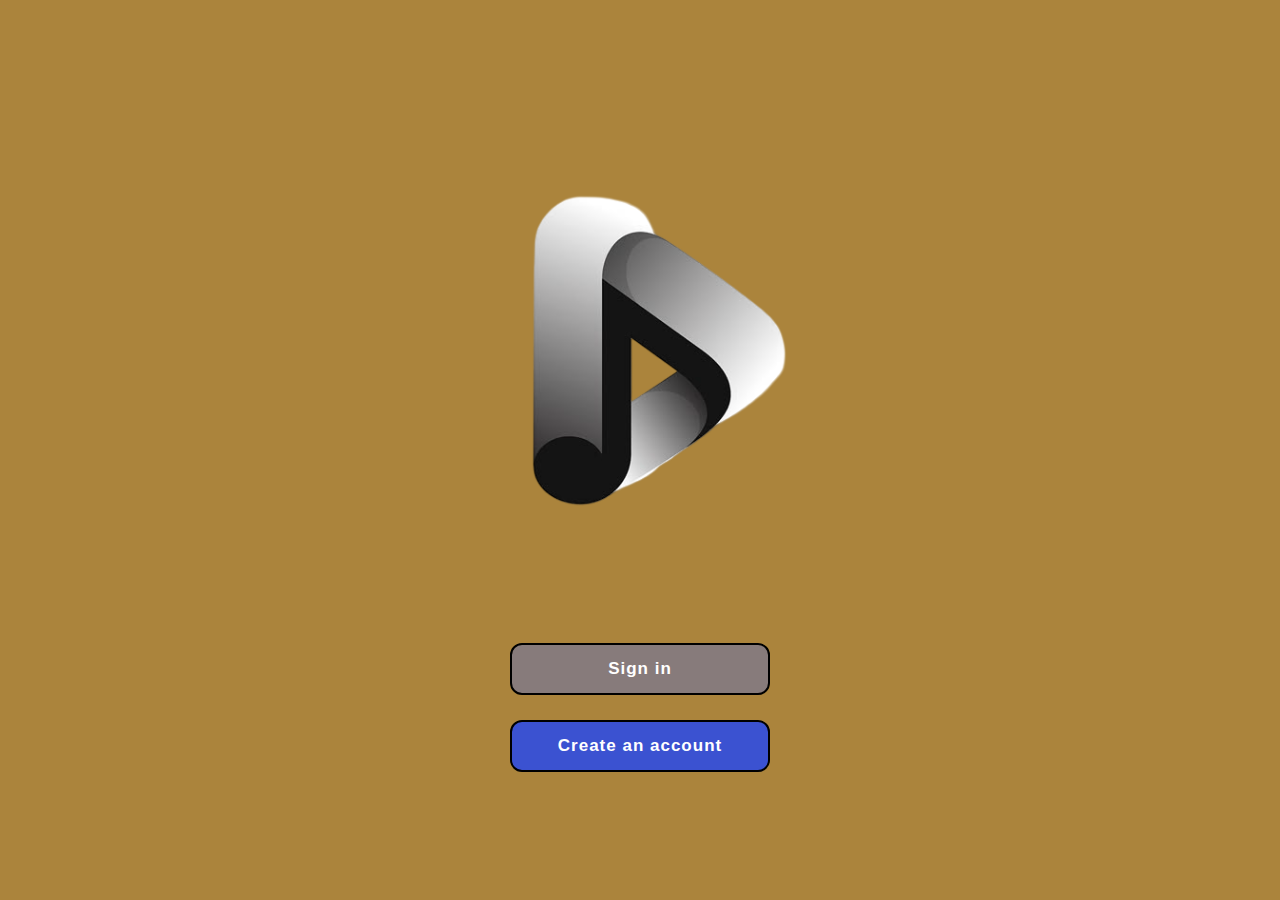
<file: index.html>
<!DOCTYPE html>
<html lang="en">
<head>
  <meta charset="UTF-8" />
  <meta name="viewport" content="width=device-width, initial-scale=1.0"/>
  <title>LOOPI Music App</title>
  <link rel="stylesheet" href="style.css"/>
</head>
<body>
  <div class="container">
    <img src="image.png" alt="Loopi Logo" class="logo"/>
    <button class="btn signin" onclick="location.href='signin.html'">Sign in</button>
    <button class="btn create-account" onclick="location.href='register.html'">Create an account</button>
  </div>
  <script src="script.js"></script>
</body>
</html>
</file>
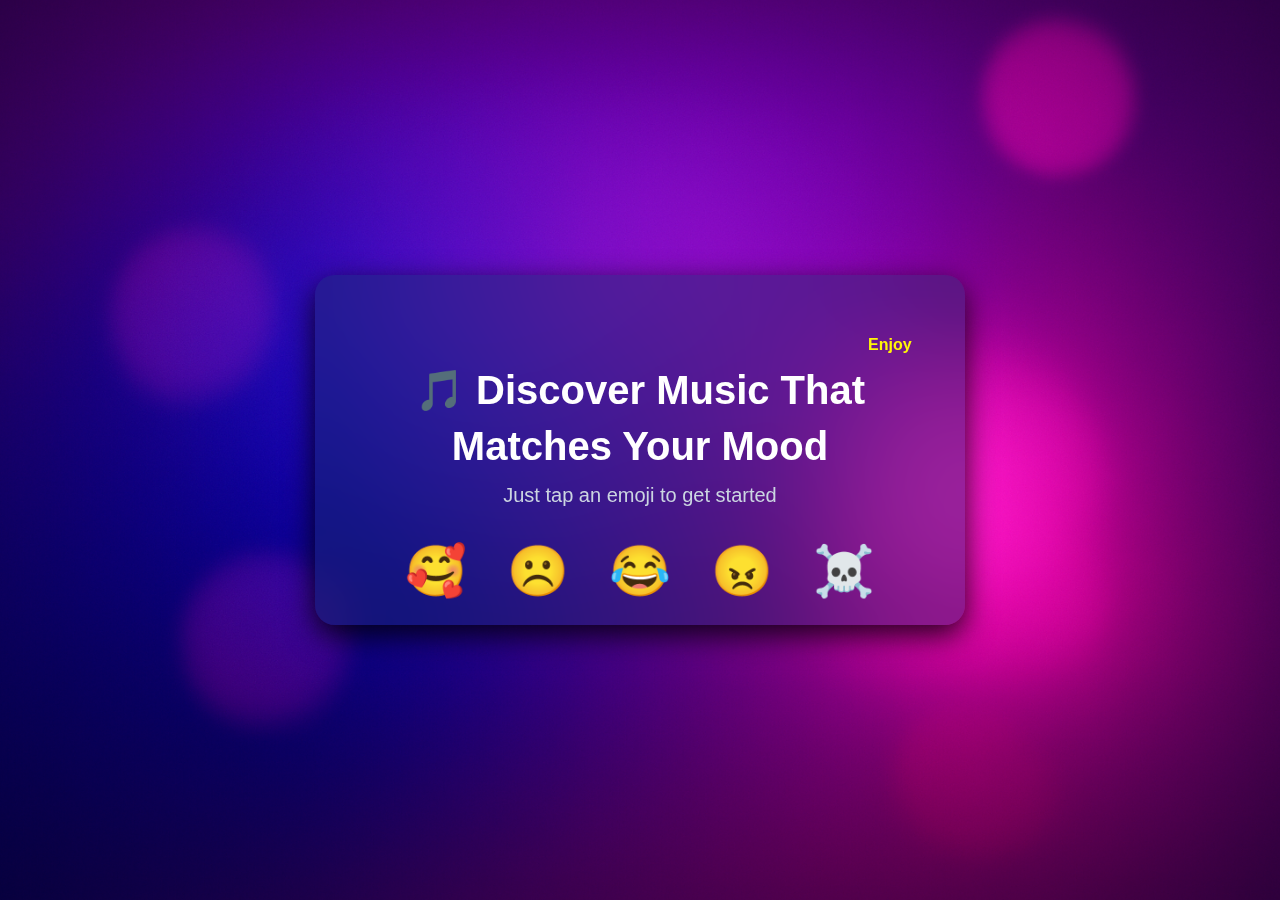
<file: mood.html>
<!DOCTYPE html>
<html lang="en">
<head>
  <meta charset="UTF-8" />
  <meta name="viewport" content="width=device-width, initial-scale=1.0"/>
  <title>Pick Your Mood</title>
  <link rel="stylesheet" href="mood.css" />
</head>
<body>
  <div class="mood-container">
    <H1><MARQUEE style="background-color:yellow; color:rgb(255, 247, 6);background-color: transparent; font-size: medium;"><b>Enjoy Your Songs☺️</b></MARQUEE></H1>
    <!-- <legend style="font-size: x-large; color:red;"><B>Enjoy Your Songs☺️</B></legend> -->
    <div class="card">
      <h1>🎵 Discover Music That<br><span>Matches Your Mood</span></h1>
      <p>Just tap an emoji to get started</p>
      <div class="emoji-row">
        <a href="Love.html" class="emoji">🥰</a>
        <a href="sad.html" class="emoji">☹️</a>
        <a href="funny.html" class="emoji">😂</a>
        <a href="Love.html" class="emoji">😠</a>
        <a href="Love.html" class="emoji">☠️</a>
      </div>
    </div>
  </div>
</body>
</html>
</file>
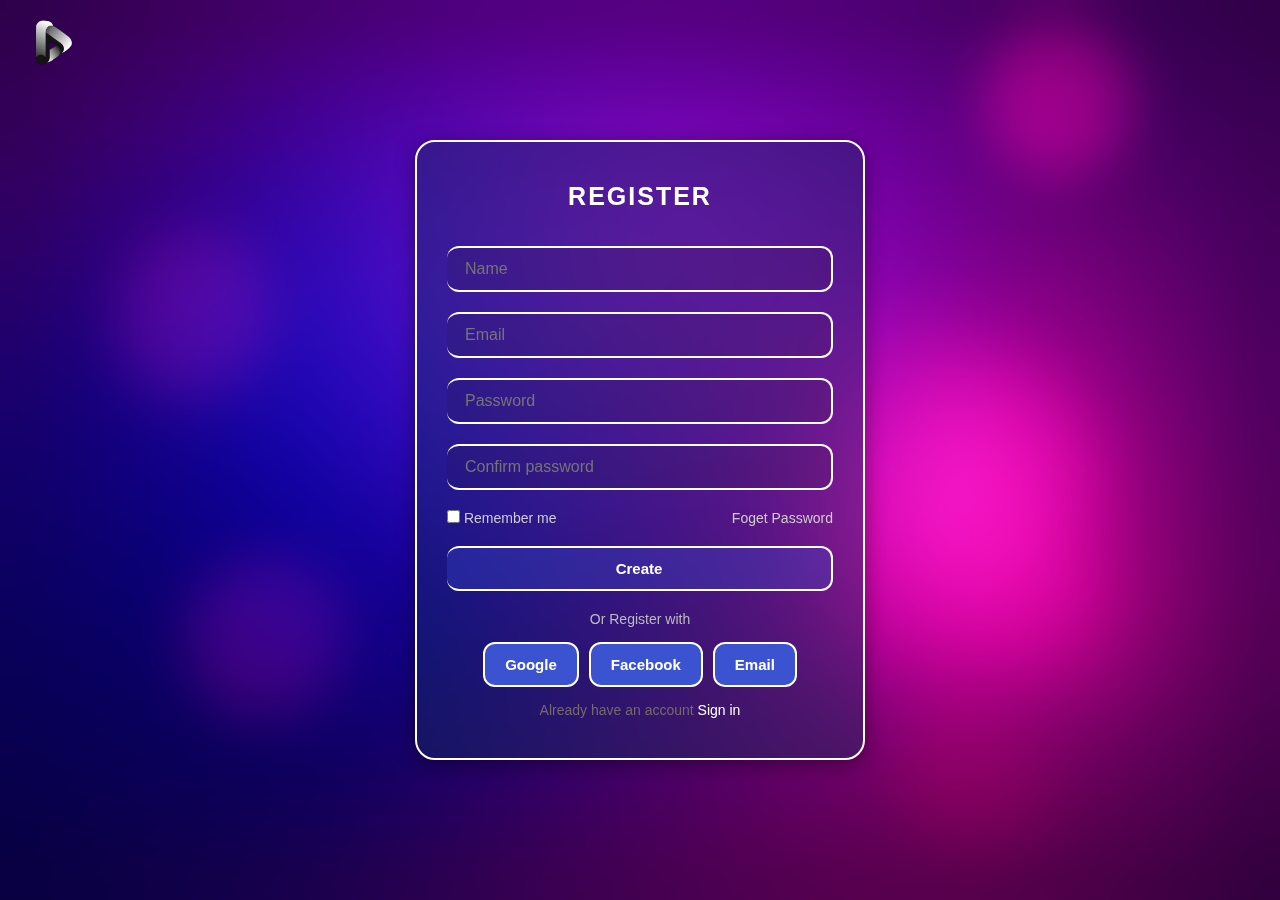
<file: register.html>
<!DOCTYPE html>
<html lang="en">
<head>
  <meta charset="UTF-8" />
  <meta name="viewport" content="width=device-width, initial-scale=1.0"/>
  <title>LOOPI - Register</title>
  <link rel="stylesheet" href="register.css"/>
</head>
<body>
  <div class="register-container">
    <img src="image.png" alt="Loopi Logo" class="top-logo" />

    <div class="card">
      <h2>REGISTER</h2>

      <input type="text" placeholder="Name" class="input-box" />
      <input type="email" placeholder="Email" class="input-box" />
      <input type="password" placeholder="Password" class="input-box" />
      <input type="password" placeholder="Confirm password" class="input-box" />

      <div class="options">
        <label><input type="checkbox" /> Remember me</label>
        <a href="#">Foget Password</a>
      </div>

      <button class="btn main-btn" onclick="location.href='welcome.html'">Create</button>

      <p class="or">Or Register with</p>
      <div class="social-btns">
        <button class="btn social">Google</button>
        <button class="btn social">Facebook</button>
        <button class="btn social">Email</button>
      </div>

      <p class="signin-text">Already have an account <a href="signin.html">Sign in</a></p>
    </div>
  </div>
</body>
</html>
</file>
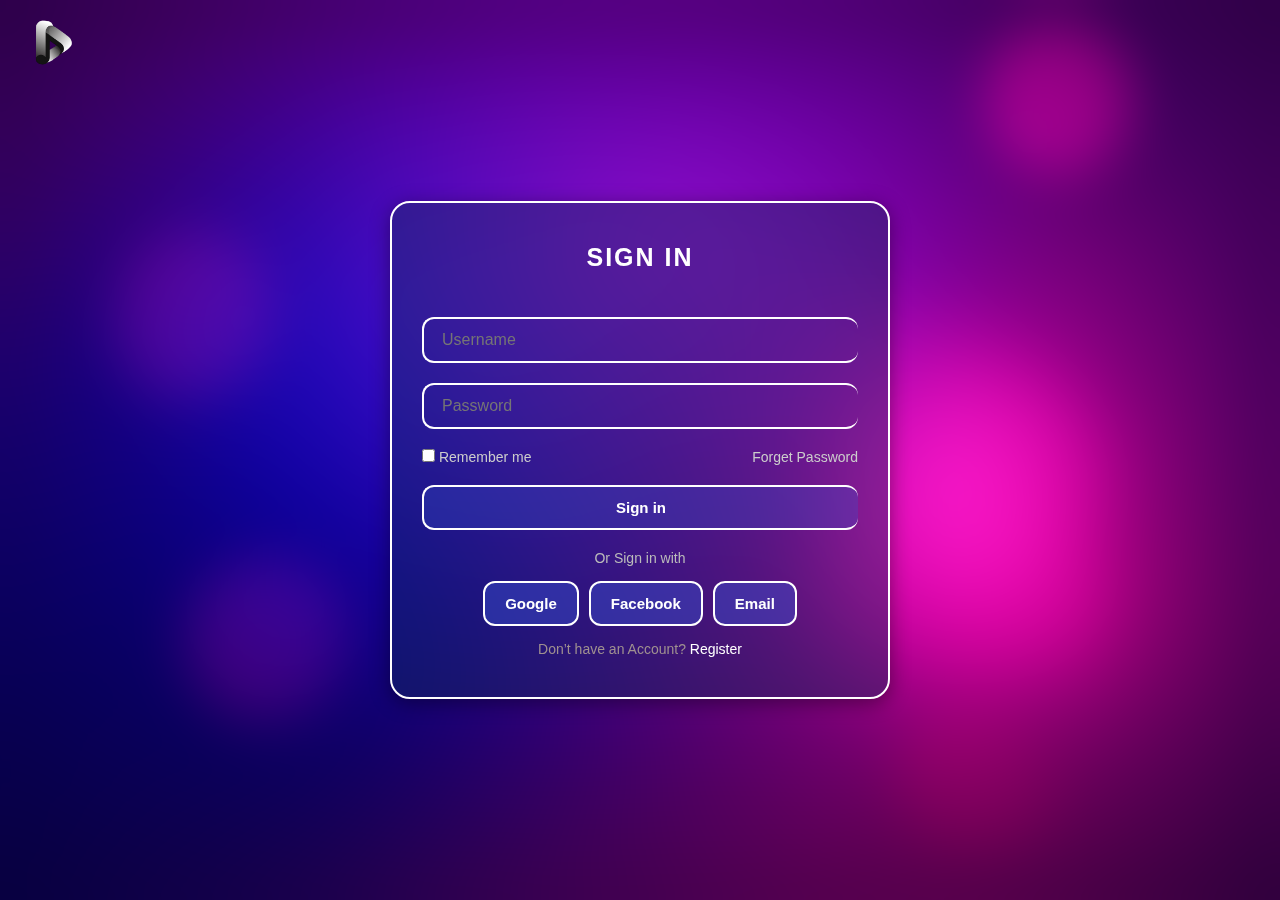
<file: signin.html>
<!DOCTYPE html>
<html lang="en">
<head>
  <meta charset="UTF-8" />
  <meta name="viewport" content="width=device-width, initial-scale=1.0"/>
  <title>LOOPI - Sign In</title>
  <link rel="stylesheet" href="signin.css"/>
</head>
<body>
  <div class="signin-container">
    <img src="image.png" alt="Loopi Logo" class="top-logo" />

    <div class="card">
      <h2>SIGN IN</h2>

      <input type="text" placeholder="Username" class="input-box" />
      <input type="password" placeholder="Password" class="input-box" />

      <div class="options">
        <label><input type="checkbox" /> Remember me</label>
        <a href="#">Forget Password</a>
      </div>

     <button class="btn main-btn" onclick="location.href='welcome.html'">Sign in</button>

      <p class="or">Or Sign in with</p>
      <div class="social-btns">
        <button class="btn social">Google</button>
        <button class="btn social">Facebook</button>
        <button class="btn social">Email</button>
      </div>
      <p class="register-text">Don’t have an Account? <a href="register.html">Register</a></p>
    </div>
  </div>
</body>
</html>
</file>
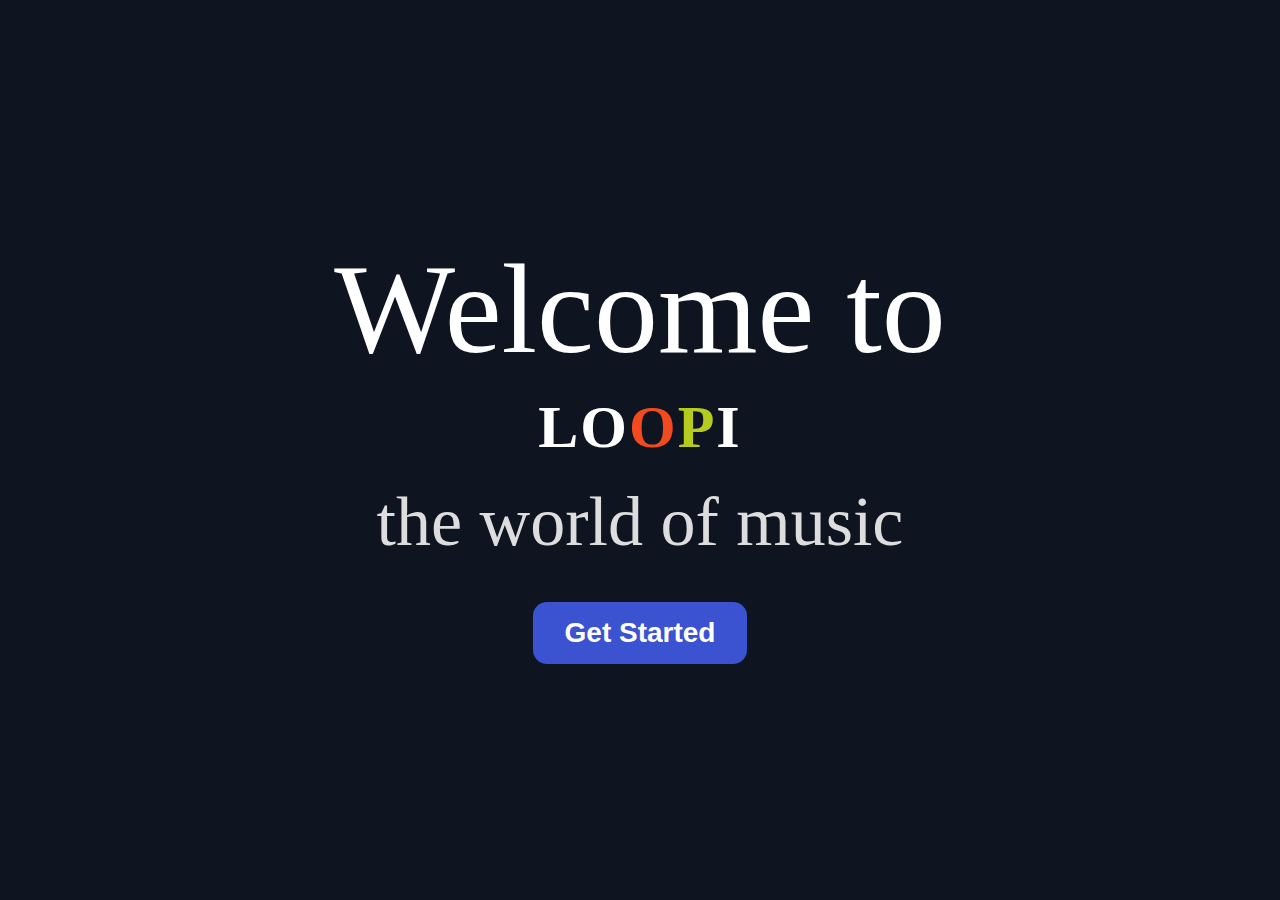
<file: welcome.html>
<!DOCTYPE html>
<html lang="en">
<head>
  <meta charset="UTF-8" />
  <meta name="viewport" content="width=device-width, initial-scale=1.0"/>
  <title>Welcome to LOOPI</title>
  <link rel="stylesheet" href="welcome.css"/>
</head>
<body>
  <div class="welcome-container">
    <h1 class="welcome">Welcome to</h1>
    <h1 class="loop">LO<span class="o">O</span><span class="p">P</span>I</h1>
    <h2 class="subtext">the world of music</h2>
    <button onclick="location.href='mood.html'" class="btn">Get Started</button>
  </div>
</body>
</html>
</file>
<file: style.css>
* {
  margin: 0;
  padding: 0;
  box-sizing: border-box;
}

body {
  background: #0e1420;
  height: 100vh;
  font-family: 'Segoe UI', Tahoma, Geneva, Verdana, sans-serif;
  display: flex;
  align-items: center;
  justify-content: center;
  background-color: rgba(145, 94, 0, 0.763);
}

.container {
  display: flex;
  flex-direction: column;
  align-items: center;
  gap: 25px;
}

.logo {
  width: 700px;
  height: auto;
  margin-bottom: 5px;
}

.btn {
  width: 260px;
  padding: 14px 0;
  font-size: 17px;
  border-radius: 12px;
  cursor: pointer;
  transition: all 0.3s ease;
  font-weight: 600;
  letter-spacing: 1px;
  text-align: center;
}

.signin {
  background: rgb(135, 123, 123);
  color: white;
  border: 2px solid rgb(0, 0, 0);
}

.create-account {
  background-color: #3b52d1;
  color: white;
  border: none;
  margin-bottom: 40px;
  border: 2px solid rgb(0, 0, 0);
}

.create-account:hover {
  background-color: #2f45c1;
  border-color: black;
}

.signin:hover {
  border-color: rgb(0, 0, 0);
  background-color:rgb(107, 94, 94);
}
</file>
<file: mood.css>
* {
  margin: 0;
  padding: 0;
  box-sizing: border-box;
}

body {
  font-family: 'Segoe UI', Tahoma, Geneva, Verdana, sans-serif;
  min-height: 100vh;
  display: flex;
  align-items: center;
  justify-content: center;
  padding: 20px;
  background-image: url(Backgroind.png);
  background-position: center;
  background-size: cover;
}

.mood-container {
  width: 100%;
  max-width: 650px;
  height: 350px;
  padding: 50px;
  background: #15315e66;
  border-radius: 20px;
  backdrop-filter: blur(25px);
  box-shadow: 0 10px 30px rgba(0, 0, 0, 0.841);
  text-align: center;
  color: white;
  animation: fadeIn 0.8s ease;
}

.card h1 {
  font-size: 40px;
  font-weight: 650;
  margin-bottom: 10px;
  line-height: 1.4;
}

.card span {
  display: block;
}

.card p {
  font-size: 20px;
  margin: 10px 0 25px;
  color: #cbd5e1;
}

.emoji-row {
  display: flex;
  justify-content: center;
  flex-wrap: wrap;
  gap: 20px;
}

.emoji {
  font-size: 3.1rem;
  padding: 10px;
  border: none;
  background: none;
  cursor: pointer;
  text-decoration: none;
}
.emoji:hover {
  transition: 1ms;
  transform: scale(1.2);
}

@keyframes fadeIn {
  from {
    opacity: 0;
    transform: translateY(10px);
  }
  to {
    opacity: 1;
    transform: translateY(0);
  }
}

/* ✅ Small Screen Responsive Styling */
@media (max-width: 600px) {
  body {
    padding: 10px;
    display: flex;
    align-items: center;
    justify-content: center;
  }

  .mood-container {
    max-width: 500px;
    width: 100%;
    height: 500px;
    padding: 20px;
    margin: 0 auto;
    display: flex;
    flex-direction: column;
    justify-content: center;
    overflow: auto;
  }

  .card h1 {
    font-size: 24px;
  }

  .card p {
    font-size: 14px;
  }

  .emoji {
    font-size: 36px;
  }

  .emoji-row {
    gap: 12px;
  }
}
</file>
<file: register.css>
* {
  margin: 0;
  padding: 0;
  box-sizing: border-box;
}

body {
  font-family: 'Segoe UI', Tahoma, Geneva, Verdana, sans-serif;
  display: flex;
  justify-content: center;
  align-items: center;
  height: 100vh;
  background-image: url(Backgroind.png);
  background-position: center;
  background-size: cover;
   backdrop-filter: blur(25px);
  box-shadow: 0 10px 30px rgba(0, 0, 0, 0.841);
}

.register-container {
  position: relative;
  width: 100%;
  height: 100%;
  display: flex;
  justify-content: center;
  align-items: center;
}

.top-logo {
  position: absolute;
  top: 5px;
  left: 1px;
  width: 100px;
  height: auto;
}

.card {
  background: #15315e66;
  padding: 40px 30px;
  border-radius: 20px;
  box-shadow: 0 4px 20px rgba(0, 0, 0, 0.4);
  display: flex;
  flex-direction: column;
  align-items: center;
  width: 450px;
  border-top: 2px white solid;
  border-left: 2px white solid;
  border-bottom: 2px white solid;
  border-right: 2px white solid;
}

.card h2 {
  color: #fff;
  font-size: 25px;
  margin-bottom: 25px;
  letter-spacing: 2px;
}

.input-box {
  width: 100%;
  padding: 12px 18px;
  margin: 10px 0;
  border: none;
  border-radius: 12px;
  background-color: #1c1a1a1d;
  font-size: 16px;
  border-top: 2px white solid;
  border-bottom: 2px white solid;
  border-right: 2px white solid;
  color: white;
}

.options {
  display: flex;
  justify-content: space-between;
  width: 100%;
  font-size: 14px;
  color: #ccc;
  margin: 10px 0 20px 0;
}

.options a {
  color: #ccc;
  text-decoration: none;
}

.btn {
  padding: 12px 20px;
  font-size: 15px;
  border-radius: 12px;
  font-weight: 600;
  cursor: pointer;
  transition: 0.3s ease;
}

.main-btn {
  width: 100%;
  background-color: #3b51d14e;
  color: white;
  border: none;
  margin-bottom: 20px;
   border-top: 2px white solid;
  border-bottom: 2px white solid;
  border-right: 2px white solid;
}

.main-btn:hover {
  background-color: #1a2353;
}

.or {
  color: #bbb;
  font-size: 14px;
  margin-bottom: 15px;
}

.social-btns {
  display: flex;
  gap: 10px;
  margin-bottom: 15px;
}

.social {
  background-color: #3b52d1;
  color: white;
  border: none;
  min-width: 80px;
  border-top: 2px white solid;
  border-left: 2px white solid;
  border-bottom: 2px white solid;
   border-right: 2px white solid;
}
}

.social:hover {
  background-color: #19214f;
}

.signin-text {
  font-size: 14px;
  color: #756969;
}

.signin-text a {
  color: #ffffff;
  text-decoration: none;
}

@media (max-width: 768px){
  .card{
    margin-top: 40px;
     padding: 20px 30px;
     width: 420px;
  }
  
}
</file>
<file: signin.css>
* {
  margin: 0;
  padding: 0;
  box-sizing: border-box;
}

body {
  font-family: 'Segoe UI', Tahoma, Geneva, Verdana, sans-serif;
  display: flex;
  justify-content: center;
  align-items: center;
  height: 100vh;
  background-image: url(Backgroind.png);
  background-position: center;
  background-size: cover;
   backdrop-filter: blur(25px);
  box-shadow: 0 10px 30px rgba(0, 0, 0, 0.841);
}

.signin-container {
  position: relative;
  width: 100%;
  height: 100vh;
  display: flex;
  justify-content: center;
  align-items: center;
}

.top-logo {
  position: absolute;
  top: 5px;
  left: 1px;
  width: 100px;
  height: auto;
}


.card {
  background: #15315e66;
  padding: 40px 30px;
  border-radius: 20px;
  box-shadow: 0 4px 20px rgba(0, 0, 0, 0.4);
  display: flex;
  flex-direction: column;
  align-items: center;
  width: 500px;
  border-bottom: 2px white solid;
  border-right: 2px white solid;
  border-top: 2px white solid;
  border-left: 2px white solid;
}


.card h2 {
  color: #ffffff;
  font-size: 25px;
  margin-bottom: 35px;
  letter-spacing: 2px;
}

.input-box {
  width: 100%;
  padding: 12px 18px;
  margin: 10px 0;
  border: none;
  border-radius: 12px;
  background-color: #27212100;
  border-top: 2px white solid;
  border-left: 2px white solid;
  border-bottom: 2px white solid;
  color: #fffafa;
  font-size: 16px;
}

.options {
  display: flex;
  justify-content: space-between;
  width: 100%;
  font-size: 14px;
  color: #ccc;
  margin: 10px 0 20px 0;
}

.options a {
  color: #ccc;
  text-decoration: none;
}

.btn {
  padding: 12px 20px;
  font-size: 15px;
  border-radius: 12px;
  font-weight: 600;
  cursor: pointer;
  transition: 0.3s ease;
}

.main-btn {
  width: 100%;
  background-color: #3b51d14b;
  color: white;
  border: none;
  margin-bottom: 20px;
  border-top: 2px white solid;
  border-left: 2px white solid;
  border-bottom: 2px white solid;
}

.main-btn:hover {
  background-color: #1b2457;
}

.or {
  color: #bbb;
  font-size: 14px;
  margin-bottom: 15px;
}

.social-btns {
  display: flex;
  gap: 10px;
  margin-bottom: 15px;
}

.social {
  background-color: #3b51d172;
  color: white;
  border: none;
  min-width: 80px;
  border-top: 2px white solid;
  border-left: 2px white solid;
  border-bottom: 2px white solid;
   border-right: 2px white solid;
}

.social:hover {
  background-color: #172054;
}

.register-text {
  font-size: 14px;
  color: #9f9090;
}

.register-text a {
  color: #ffffff;
  text-decoration: none;
}
</file>
<file: welcome.css>
* {
  margin: 0;
  padding: 0;
  box-sizing: border-box;
}

body {
  background: #0e1420;
  font-family: 'Segoe UI', Tahoma, Geneva, Verdana, sans-serif;
  height: 100vh;
  display: flex;
  align-items: center;
  justify-content: center;
  padding: 20px;
}

.welcome-container {
  text-align: center;
  color: white;
  animation: fadeIn 1s ease-out;
  width: 100%;
  max-width: 1000px;
}

.welcome {
  font-family: 'Brush Script MT', cursive;
  font-size: clamp(110px, 10vw, 400px); /* Min 28px, max 60px */
  font-weight: 100;
  margin-bottom: 10px;
}

.loop {
  font-size: clamp(60px, 5vw, 20px);
  font-weight: bold;
  letter-spacing: 2px;
  font-family:Georgia, 'Times New Roman', Times, serif
}

.loop .o {
  color: #f04a1e;
}

.loop .p {
  color: #b5cc1f;
}

.subtext {
  font-family: 'Brush Script MT', cursive;
  font-size: clamp(50px, 6vw, 70px);
  font-weight: 100;
  margin: 20px 0;
  color: #ddd;
}

.btn {
  margin-top: 20px;
  padding: clamp(15px, 1vw, 20px) clamp(15px, 2.5vw, 50px);
  background-color: #3b52d1;
  color: white;
  border: none;
  border-radius: 14px;
  font-size: clamp(16px, 3.5vw, 28px);
  font-weight: 600;
  cursor: pointer;
  transition: 0.3s ease;
}

.btn:hover {
  background-color: #2e42b7;
}

@keyframes fadeIn {
  0% { opacity: 0; transform: translateY(20px); }
  100% { opacity: 1; transform: translateY(0); }
}
</file>
